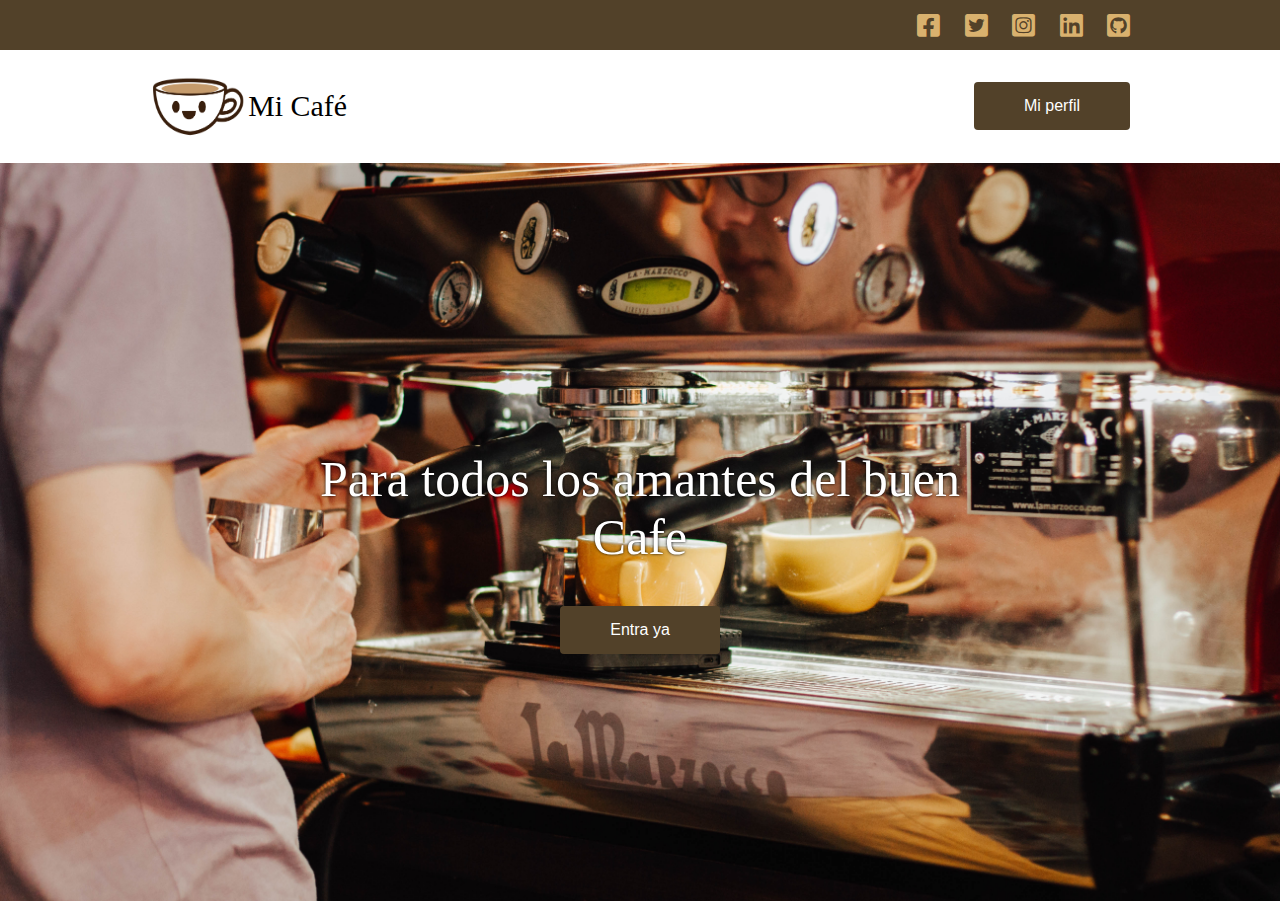
<file: index.html>
<!DOCTYPE html>
<html lang="en">
  <head>
    <meta charset="UTF-8" />
    <meta name="viewport" content="width=device-width, initial-scale=1.0" />
    <title>Mi Cafe Blog</title>
    <link rel="stylesheet" href="./assets/fontawesome/css/all.css" />
    <link rel="stylesheet" href="./css/main.css" />
    <link rel="stylesheet" href="./css/media-queries.css" />
  </head>
  <body>
    <!-- HEADER  -->
    <header class="header">
      <section class="social">
        <div class="social__container">
          <div class="social__icons">
            <a href=""><i class="fab fa-facebook-square"></i></a>
            <a href=""><i class="fab fa-twitter-square"></i></a>
            <a href=""><i class="fab fa-instagram-square"></i></a>
            <a href=""><i class="fab fa-linkedin"></i></a>
            <a href=""><i class="fab fa-github-square"></i></a>
          </div>
        </div>
      </section>
      <nav class="nav">
        <div class="nav__container">
          <section class="nav__logo">
            <a href="index.html">
              <img src="./assets/img/mi_cafe.svg" alt="Logo" />
            </a>
          </section>
          <section class="nav__perfil">
            <a href="perfil.html" class="main__button--dark">
              Mi perfil
            </a>
          </section>
        </div>
      </nav>
    </header>

    <!-- PRINCIPAL SECTION -->
    <section class="main">
      <div class="main__contenedor">
        <h2 class="main__title">
          Para todos los amantes del buen Cafe
        </h2>
        <a href="./blogs.html" class="main__button">Entra ya</a>
      </div>
    </section>
  </body>
</html>
</file>
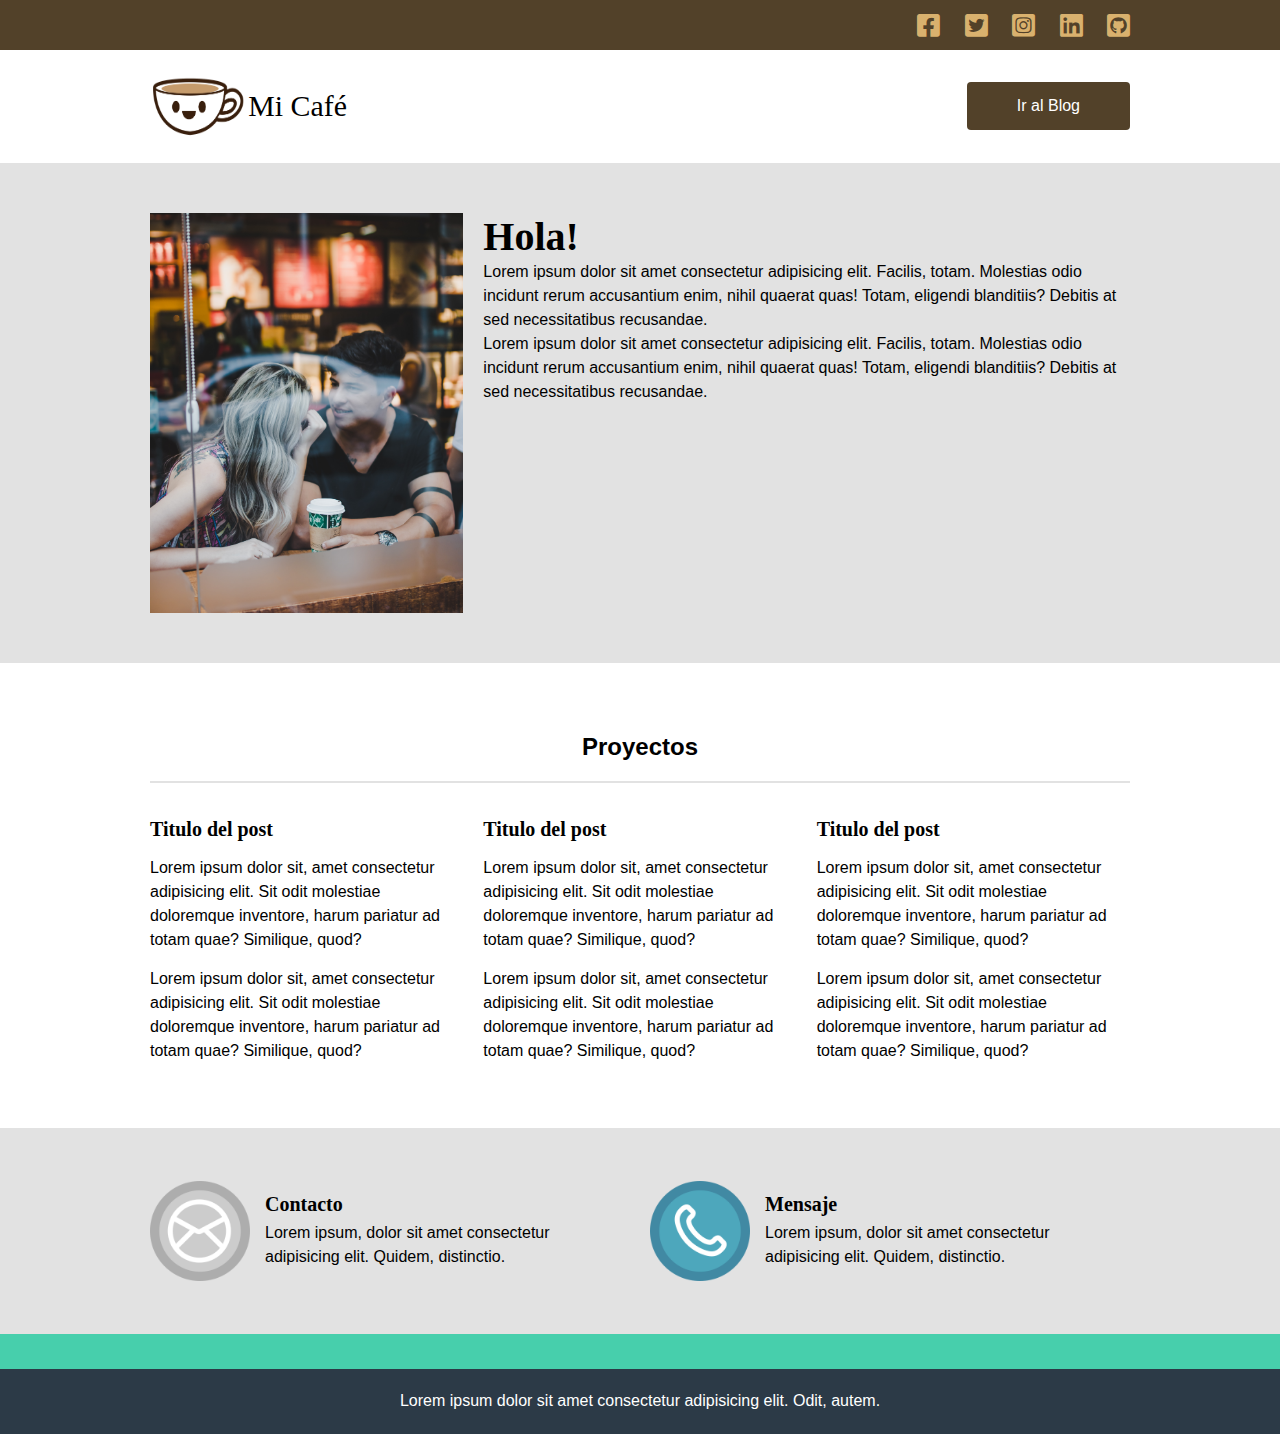
<file: perfil.html>
<!DOCTYPE html>
<html lang="en">
  <head>
    <meta charset="UTF-8" />
    <meta name="viewport" content="width=device-width, initial-scale=1.0" />
    <title>Mi Cafe Blog</title>
    <link rel="stylesheet" href="./assets/fontawesome/css/all.css" />
    <link rel="stylesheet" href="./css/main.css" />
    <link rel="stylesheet" href="./css/media-queries.css" />
  </head>
  <body>
    <!-- HEADER  -->
    <header class="header">
      <section class="social">
        <div class="social__container">
          <div class="social__icons">
            <a href=""><i class="fab fa-facebook-square"></i></a>
            <a href=""><i class="fab fa-twitter-square"></i></a>
            <a href=""><i class="fab fa-instagram-square"></i></a>
            <a href=""><i class="fab fa-linkedin"></i></a>
            <a href=""><i class="fab fa-github-square"></i></a>
          </div>
        </div>
      </section>
      <nav class="nav">
        <div class="nav__container">
          <section class="nav__logo">
            <a href="index.html">
              <img src="./assets/img/mi_cafe.svg" alt="Logo" />
            </a>
          </section>
          <section class="nav__perfil">
            <a href="blogs.html" class="main__button--dark">
              Ir al Blog
            </a>
          </section>
        </div>
      </nav>
    </header>

    <!-- PRINCIPAL SECTION -->
    <section class="noticias">
      <div class="perfil__container">
        <div class="noticias__description">
          <img class="noticias__img" src="./assets/img/person.jpg" alt="" />
        </div>
        <div class="noticias__main">
          <h2>Hola!</h2>
          <p>
            Lorem ipsum dolor sit amet consectetur adipisicing elit. Facilis,
            totam. Molestias odio incidunt rerum accusantium enim, nihil quaerat
            quas! Totam, eligendi blanditiis? Debitis at sed necessitatibus
            recusandae.
          </p>
          <p>
            Lorem ipsum dolor sit amet consectetur adipisicing elit. Facilis,
            totam. Molestias odio incidunt rerum accusantium enim, nihil quaerat
            quas! Totam, eligendi blanditiis? Debitis at sed necessitatibus
            recusandae.
          </p>
        </div>
      </div>
    </section>

    <!-- POST LIST SECTION -->
    <section class="post-list">
      <div class="post-list__title">
        <h2>Proyectos</h2>
      </div>

      <article class="post">
        <h3 class="post__title">Titulo del post</h3>
        <p class="post__text">
          Lorem ipsum dolor sit, amet consectetur adipisicing elit. Sit odit
          molestiae doloremque inventore, harum pariatur ad totam quae?
          Similique, quod?
        </p>
        <p class="post__text">
          Lorem ipsum dolor sit, amet consectetur adipisicing elit. Sit odit
          molestiae doloremque inventore, harum pariatur ad totam quae?
          Similique, quod?
        </p>
      </article>

      <article class="post">
        <h3 class="post__title">Titulo del post</h3>
        <p class="post__text">
          Lorem ipsum dolor sit, amet consectetur adipisicing elit. Sit odit
          molestiae doloremque inventore, harum pariatur ad totam quae?
          Similique, quod?
        </p>
        <p class="post__text">
          Lorem ipsum dolor sit, amet consectetur adipisicing elit. Sit odit
          molestiae doloremque inventore, harum pariatur ad totam quae?
          Similique, quod?
        </p>
      </article>

      <article class="post">
        <h3 class="post__title">Titulo del post</h3>
        <p class="post__text">
          Lorem ipsum dolor sit, amet consectetur adipisicing elit. Sit odit
          molestiae doloremque inventore, harum pariatur ad totam quae?
          Similique, quod?
        </p>
        <p class="post__text">
          Lorem ipsum dolor sit, amet consectetur adipisicing elit. Sit odit
          molestiae doloremque inventore, harum pariatur ad totam quae?
          Similique, quod?
        </p>
      </article>
    </section>

    <!-- CONTACTO -->

    <section class="contacto">
      <div class="contacto__container">
        <div class="contacto__correo">
          <img class="contacto__img" src="./assets/img/mail.png" alt="" />
          <div class="contacto__description">
            <h4 class="contacto__title">Contacto</h4>
            <p class="contacto__text">
              Lorem ipsum, dolor sit amet consectetur adipisicing elit. Quidem,
              distinctio.
            </p>
          </div>
        </div>
        <div class="contacto__mensaje">
          <img class="contacto__img" src="./assets/img/phone.png" alt="" />
          <div class="contacto__description">
            <h4 class="contacto__title">Mensaje</h4>
            <p class="contacto__text">
              Lorem ipsum, dolor sit amet consectetur adipisicing elit. Quidem,
              distinctio.
            </p>
          </div>
        </div>
      </div>
    </section>

    <!-- FOOTER  -->
    <footer class="footer">
      <p>
        Lorem ipsum dolor sit amet consectetur adipisicing elit. Odit, autem.
      </p>
    </footer>
  </body>
</html>
</file>
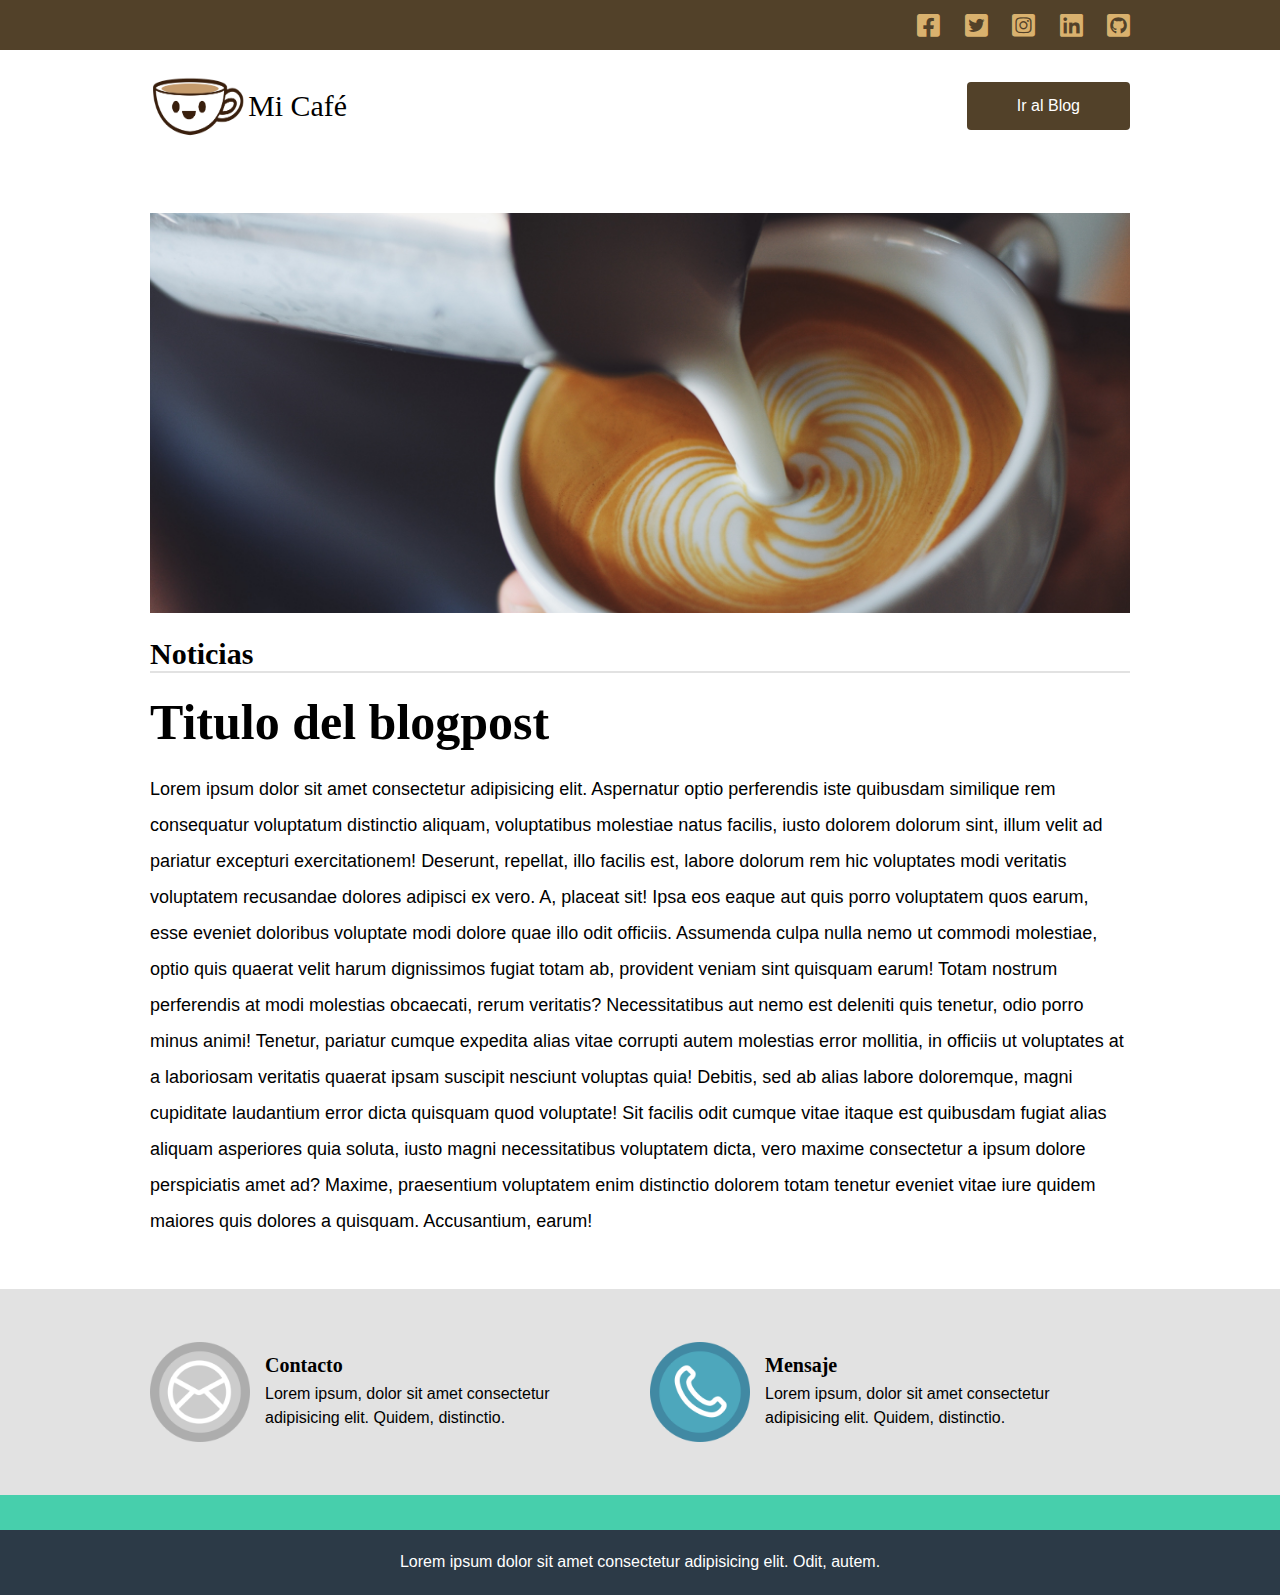
<file: post.html>
<!DOCTYPE html>
<html lang="en">
  <head>
    <meta charset="UTF-8" />
    <meta name="viewport" content="width=device-width, initial-scale=1.0" />
    <title>Mi Cafe Blog</title>
    <link rel="stylesheet" href="./assets/fontawesome/css/all.css" />
    <link rel="stylesheet" href="./css/main.css" />
    <link rel="stylesheet" href="./css/media-queries.css" />
  </head>
  <body>
    <!-- HEADER  -->
    <header class="header">
      <section class="social">
        <div class="social__container">
          <div class="social__icons">
            <a href=""><i class="fab fa-facebook-square"></i></a>
            <a href=""><i class="fab fa-twitter-square"></i></a>
            <a href=""><i class="fab fa-instagram-square"></i></a>
            <a href=""><i class="fab fa-linkedin"></i></a>
            <a href=""><i class="fab fa-github-square"></i></a>
          </div>
        </div>
      </section>
      <nav class="nav">
        <div class="nav__container">
          <section class="nav__logo">
            <a href="index.html">
              <img src="./assets/img/mi_cafe.svg" alt="Logo" />
            </a>
          </section>
          <section class="nav__perfil">
            <a href="blogs.html" class="main__button--dark">
              Ir al Blog
            </a>
          </section>
        </div>
      </nav>
    </header>

    <!-- PRINCIPAL SECTION -->
    <section class="main-post">
      <img class="main-post__img" src="./assets/img/cafe_1.jpg" alt="" />
      <div class="main-post__subtitle">
        <h2>Noticias</h2>
      </div>
      <h3 class="main-post__title">Titulo del blogpost</h3>
      <p class="main-post__text">
        Lorem ipsum dolor sit amet consectetur adipisicing elit. Aspernatur
        optio perferendis iste quibusdam similique rem consequatur voluptatum
        distinctio aliquam, voluptatibus molestiae natus facilis, iusto dolorem
        dolorum sint, illum velit ad pariatur excepturi exercitationem!
        Deserunt, repellat, illo facilis est, labore dolorum rem hic voluptates
        modi veritatis voluptatem recusandae dolores adipisci ex vero. A,
        placeat sit! Ipsa eos eaque aut quis porro voluptatem quos earum, esse
        eveniet doloribus voluptate modi dolore quae illo odit officiis.
        Assumenda culpa nulla nemo ut commodi molestiae, optio quis quaerat
        velit harum dignissimos fugiat totam ab, provident veniam sint quisquam
        earum! Totam nostrum perferendis at modi molestias obcaecati, rerum
        veritatis? Necessitatibus aut nemo est deleniti quis tenetur, odio porro
        minus animi! Tenetur, pariatur cumque expedita alias vitae corrupti
        autem molestias error mollitia, in officiis ut voluptates at a
        laboriosam veritatis quaerat ipsam suscipit nesciunt voluptas quia!
        Debitis, sed ab alias labore doloremque, magni cupiditate laudantium
        error dicta quisquam quod voluptate! Sit facilis odit cumque vitae
        itaque est quibusdam fugiat alias aliquam asperiores quia soluta, iusto
        magni necessitatibus voluptatem dicta, vero maxime consectetur a ipsum
        dolore perspiciatis amet ad? Maxime, praesentium voluptatem enim
        distinctio dolorem totam tenetur eveniet vitae iure quidem maiores quis
        dolores a quisquam. Accusantium, earum!
      </p>
    </section>

    <section class="contacto">
      <div class="contacto__container">
        <div class="contacto__correo">
          <img class="contacto__img" src="./assets/img/mail.png" alt="">
          <div class="contacto__description">
             <h4 class="contacto__title">Contacto</h4>
             <p class="contacto__text">Lorem ipsum, dolor sit amet consectetur adipisicing elit. Quidem, distinctio.</p>
           </div>
        </div>
        <div class="contacto__mensaje">
           <img class="contacto__img" src="./assets/img/phone.png" alt="">
           <div class="contacto__description">
             <h4 class="contacto__title">Mensaje</h4>
             <p class="contacto__text">Lorem ipsum, dolor sit amet consectetur adipisicing elit. Quidem, distinctio.</p>
           </div>
        </div>
      </div>

    <!-- FOOTER  -->
    <footer class="footer">
      <p>
        Lorem ipsum dolor sit amet consectetur adipisicing elit. Odit, autem.
      </p>
    </footer>
  </body>
</html>
</file>
<file: css/main.css>
@font-face {
  font-family: 'Roboto Mono';
  src: url("../assets/RobotoMono-Medium.ttf")
}

* {
  margin: 0;
  padding: 0;
}

body {
  font-family: "Roboto", sans-serif;
  height: 100vh;
}

a {
  text-decoration: none;
  color: black;
  display: inline;

}

.header {
  width: 100%;
  display: grid;
  grid-template-rows: 1fr;
}

.social {
  height: 50px;
  background: #524129;
}

.social__container {
  display: flex;
  justify-content: flex-end;
  align-items: center;
  height: 100%;
  max-width: 980px;
  margin: auto;
  padding: 0 20px;
}

.social__icons a {
  margin-left: 20px;
}

.social__icons .fab {
  color: #D9B16E;
  font-size: 26px;
}

.social__icons .fab:hover {
  color: #9F7E4E;
}



.nav__container {
  display: grid;
  grid-template-columns: 1fr 1fr;
  max-width: 980px;
  margin: auto;
  padding: 20px;
}

.nav__logo {
  display: flex;
  align-items: center;
}

.nav__logo img {
  width: 220px;
}

.nav__perfil {
  display: flex;
  align-items: center;
  justify-content: flex-end;
}

.main {
  background: url("../assets/img/bg_cafe.jpg") center / cover;
  text-align: center;
  display: flex;
  align-items: center;
  height: calc(100% - 162px);
}

.main__contenedor {
  width: 100%;
}

.main__title {
  color: white;
  font: 50px 'Roboto Slab';
  text-shadow: 0px 0px 3px black;
  max-width: 700px;
  padding: 20px;
  margin: 20px auto;
}

.main__button {
  padding: 15px 50px;
  display: inline-block;
  font-size: 16px;
  border-radius: 4px;
  background: #524129;
  color: white;
}

.main__button--dark {
  padding: 15px 50px;
  display: inline-block;
  font-size: 16px;
  border-radius: 4px;
  background: #524129;
  color: white;
}

.noticias {
  background: rgb(226, 226, 226);
}

.noticias__container {
  max-width: 980px;
  margin: auto;
  display: grid;
  grid-template-columns: 1fr 1fr 1fr;
  gap: 20px;
  padding: 20px;
}

.noticias__main {
  grid-column: span 2;
  line-height: 1.5;
}

.noticias__title {
  margin-bottom: 20px;
  font: bold 30px 'Roboto Slab';
}

.noticias__img {
  width: 100%;
  max-height: 400px;
  object-fit: cover;
  display: block;
}

.noticias__description {
  align-self: center;
  line-height: 1.5;
}

.noticias__description h2 {
  font: bold 40px 'Roboto Slab';
}

.noticias__main h2 {
  font: bold 40px 'Roboto Slab';
}

.perfil__container {
  max-width: 980px;
  margin: auto;
  display: grid;
  grid-template-columns: 1fr 1fr 1fr;
  gap: 20px;
  padding: 50px 20px;
}

.noticias__description p {
  margin: 20px 0;
}

.post__button {
  border: 1px solid #aaa;
  padding: 10px 20px;
  display: inline-block;
}

.post__button:hover {
  background: rgba(0, 0, 0, 0.1);
}

.post-list {
  max-width: 980px;
  display: grid;
  grid-template-columns: 1fr 1fr 1fr;
  gap: 20px;
  margin: 50px auto;
  padding: 0 20px;
}

.post-list__title {
  grid-column: span 3;
  padding: 20px 0;
  border-bottom: 2px solid rgb(226, 226, 226);
  text-align: center;
}

.post__img {
  width: 100%;
  height: 180px;
  object-fit: cover;
}


.post__title {
  margin: 15px 0;
  font: bold 20px 'Roboto Slab';
}

.post__text {
  margin: 15px 0;
  line-height: 1.5;
}

.main-post {
  max-width: 980px;
  margin: 30px auto;
  padding: 20px;
}

.main-post__img {
  width: 100%;
  max-height: 400px;
  object-fit: cover;
}

.main-post__title {
  font: bold 50px 'Roboto Slab';
  margin: 20px 0;
}

.main-post__subtitle {
  border-bottom: 2px solid rgb(226, 226, 226);
  font: bold 20px 'Roboto Slab';
  margin-top: 20px;
}

.main-post__text {
  line-height: 2;
  font-size: 18px;
}

.contacto {
  background: rgb(226, 226, 226);
}

.contacto__container {
  max-width: 980px;
  margin: auto;
  display: grid;
  grid-template-columns: 1fr 1fr;
  gap: 20px;
  padding: 50px 20px;
}

.contacto__correo,
.contacto__mensaje {
  display: flex;
  align-items: center;

}

.contacto__correo:hover img,
.contacto__mensaje:hover img {
  transform: rotate(30deg);
  transition: 0.5s;
}



.contacto__img {
  height: 100px;
  transition: 0.5s;
}

.contacto__description {
  padding: 15px;
  line-height: 1.5;
}

.contacto__title {
  font: bold 20px 'Roboto Slab';
  margin-bottom: 5px;
}

.footer {
  background: #2C3A47;
  color: white;
  border-top: 35px solid #47cfac;
  height: 65px;
  display: flex;
  align-items: center;
  justify-content: center;
  text-align: center;
}
</file>
<file: css/media-queries.css>
@media (max-width: 770px) {
  .noticias__container {
    grid-template-columns: 1fr 1fr;
  }

  .noticias__description {
    grid-column: span 2;
  }

  .post-list {
    grid-template-columns: 1fr 1fr;
  }

  .post-list__title {
    grid-column: span 2;
  }

  .perfil__container {
    grid-template-columns: 1fr 1fr;
    gap: 20px;
  }

  .perfil__container .noticias__description,
  .perfil__container .noticias__main {
    grid-column: span 1;
  }

  .main__title {
    font-size: 40px;
  }

}


@media (max-width: 570px) {
  .nav__container {
    grid-template-columns: 1fr;
    place-items: center;
  }

  .social__container {
    justify-content: center;
  }

  .social__icons {
    max-width: 250px;
    width: 100%;
    display: flex;
    justify-content: space-around;
  }

  .social__icons a {
    margin: 0;
  }

  .nav__perfil {
    display: none;
  }

  .main__title {
    font-size: 30px;
  }

  .main-post__title {
    font-size: 40px;
  }

  .post-list {
    grid-template-columns: 1fr;
  }

  .post-list__title {
    grid-column: span 1;
  }

  .post__img {
    height: 250px;
    max-height: 250px;
  }

  .contacto__container {
    grid-template-columns: 1fr;
    gap: 40px 20px;
  }

  .perfil__container {
    grid-template-columns: 1fr;
    gap: 20px;
  }

  .contacto__img {
    height: 75px;
  }

  .contacto__description {
    padding: 0 15px;
  }

  .footer {
    padding: 20px 30px
  }


}

@media (max-width: 450px) {
  .social__container {
    justify-content: center;
  }



}
</file>
